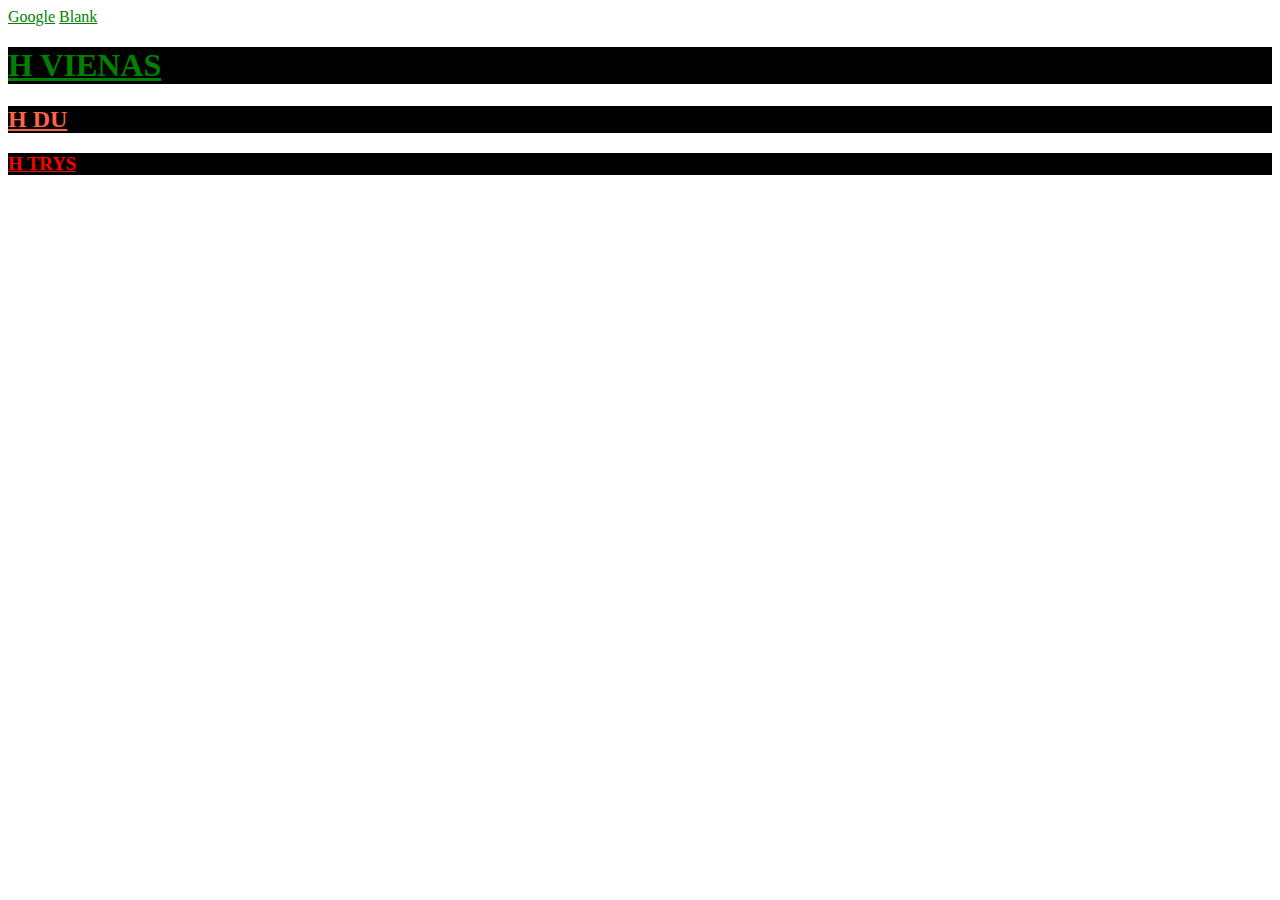
<file: 3-diena-Simple-Page/index.html>
<!DOCTYPE html>
<html>
<head>
    <link rel="stylesheet" href="style.css">
<style>
h1   {color: blue;}
h2   {color: rgb(255,99,71)}
p    {color: red;}
</style>
</head>
<body>

<a id="first" href="https://google.com">Google</a> 
<a id="second" href="#" target="_blank">Blank</a> 
<h1 style="color: green">H VIENAS</h1>
<h2 style="color: rgb(255,99,71)">H DU</h2>
<h3> H TRYS</h3>

</body>
</html>
</file>
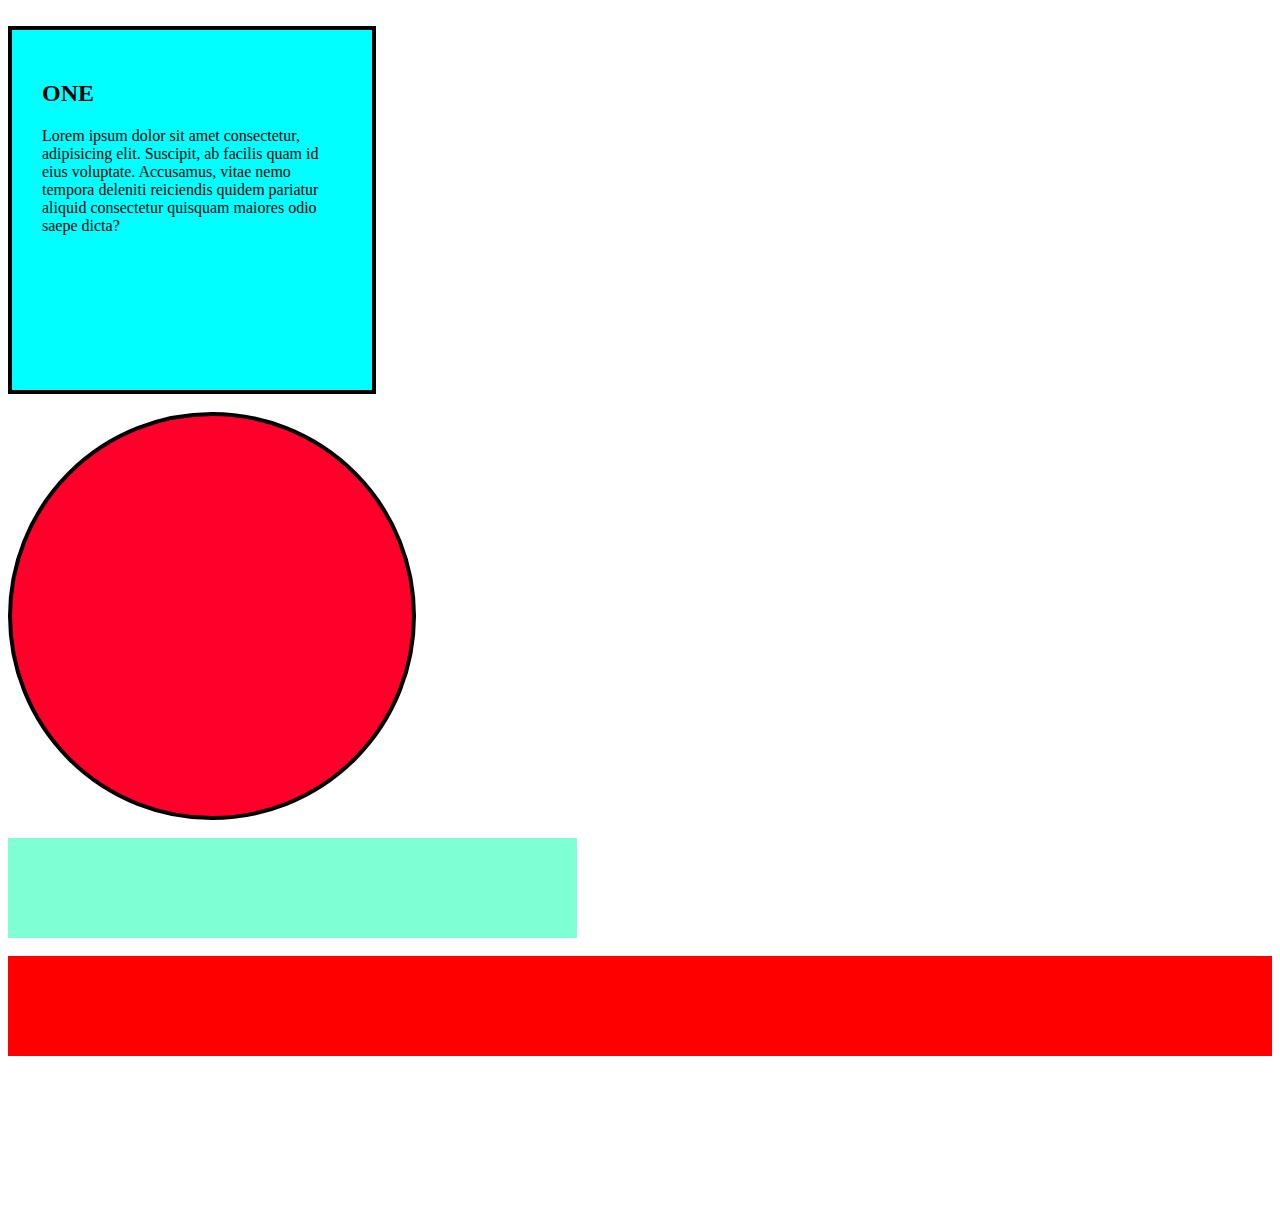
<file: 4-diena-Elements-Structure/index.html>
<!DOCTYPE html>
<html>
<head>
    <link rel="stylesheet" href="style.css">
</head>

<body>

    <div class="container"> </div>
    <br>
    <div class="one">
        <h2> ONE </h2>
    <p> Lorem ipsum dolor sit amet consectetur, adipisicing elit. Suscipit, ab facilis quam id eius voluptate. Accusamus, vitae nemo tempora deleniti reiciendis quidem pariatur aliquid consectetur quisquam maiores odio saepe dicta?</p> 
    </div>

    
    <br>
    <div class="two"> </div>
    <br>
    <div class="three"> </div>
    <br>
    <div class="four"> </div>
    <br>
    <div class="five"> </div>


    
    
    </body>

    </html>
</file>
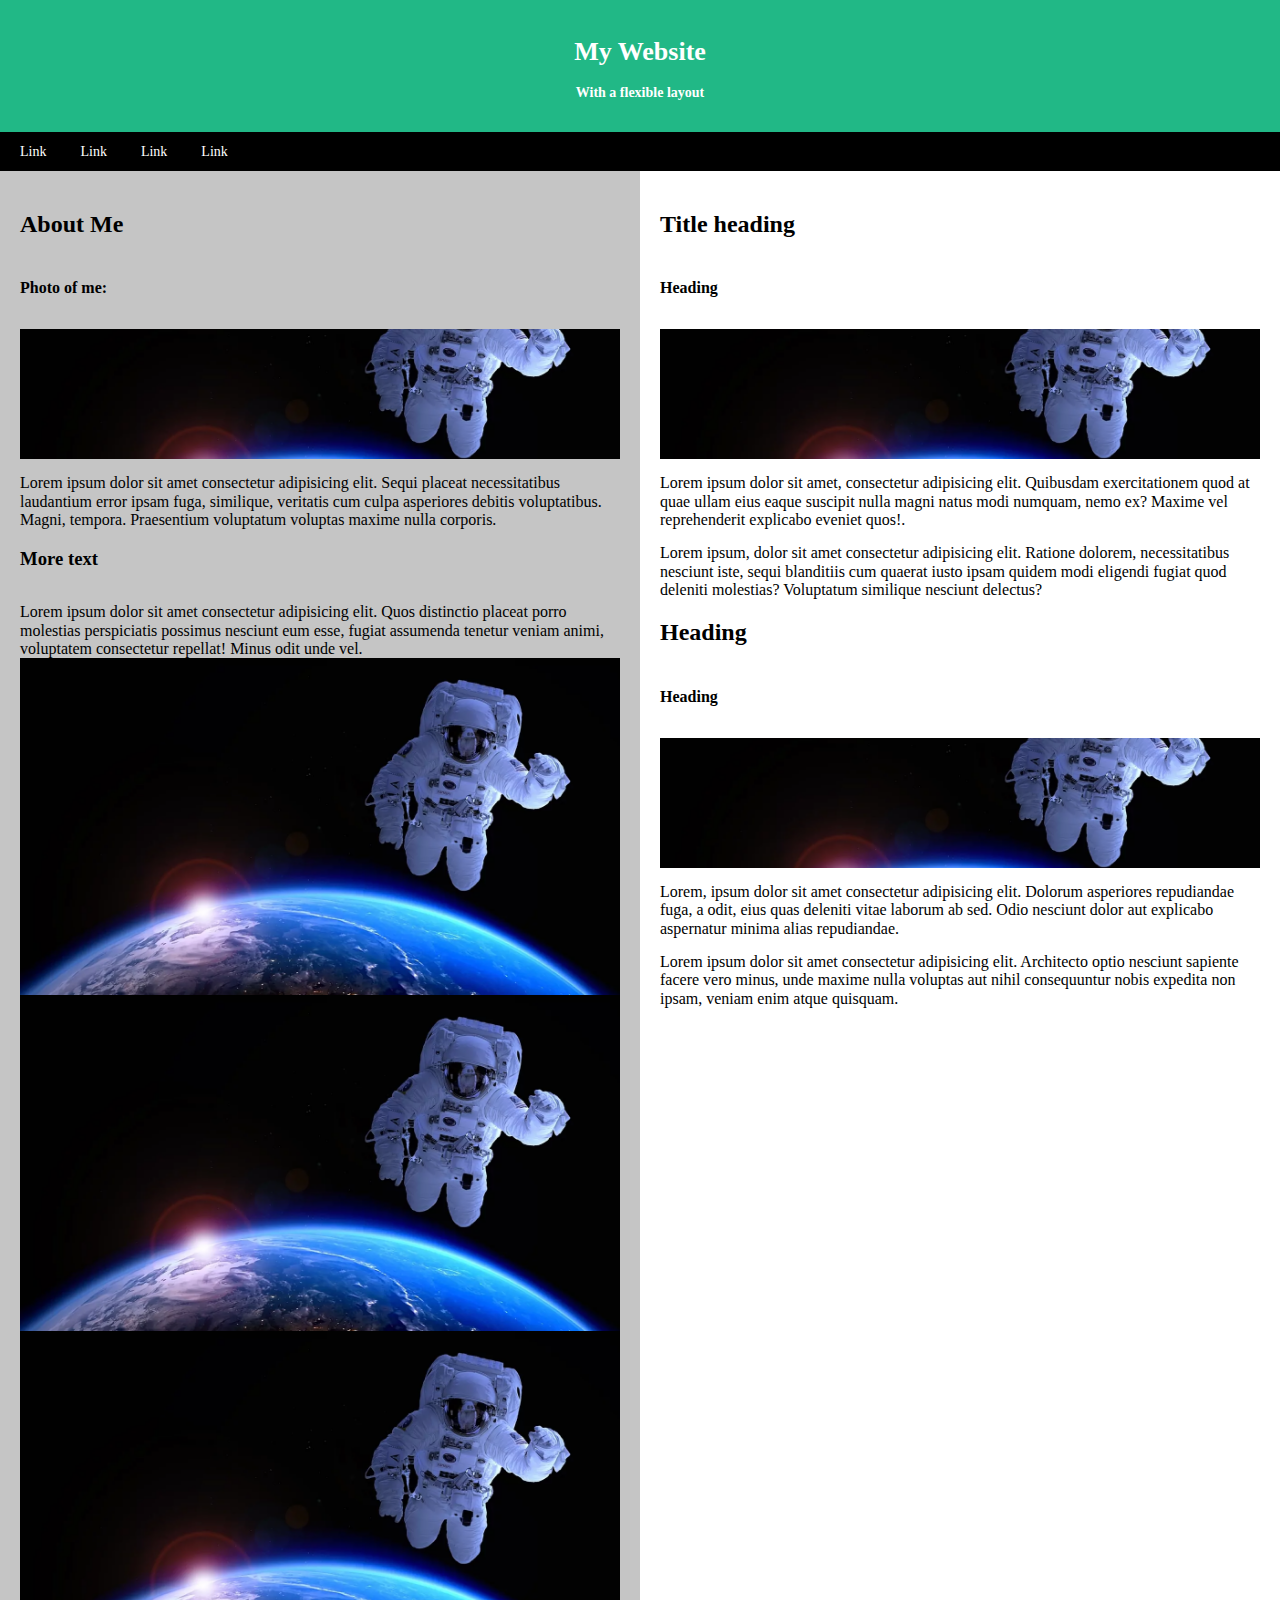
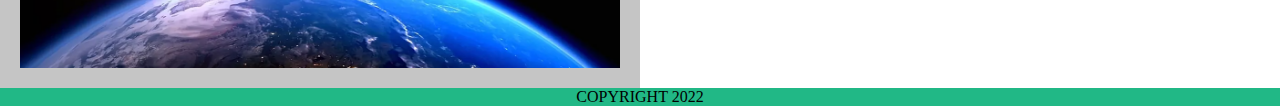
<file: 10-diena-Flex-Practise/uzduotis/index.html>
<!DOCTYPE html>
<html lang="en">
  <head>
    <meta charset="UTF-8" />
    <meta http-equiv="X-UA-Compatible" content="IE=edge" />
    <meta name="viewport" content="width=device-width, initial-scale=1.0" />
    <title>Document</title>
    <link rel="stylesheet" type="text/css" media="screen" href="normalize.css" />
  <link rel="stylesheet" type="text/css" media="screen" href="style.css" />
  </head>

  <header>
    <h1>My Website</h1>
    <h2>With a flexible layout</h2>
  </header>

  <nav>

 <div class="nav">
    <a href="#">Link</a>
    <a href="#">Link</a>
    <a href="#">Link</a>
    <a href="#">Link</a>
 </div>
      
  </nav>
  
  <body>

    <div class="content">
      <div class="leftside">
        <h2>About Me</h2>
        <h4>Photo of me:</h4>
        <img class="profile" src="images/space.png" />
        <a>Lorem ipsum dolor sit amet consectetur adipisicing elit. Sequi placeat necessitatibus laudantium error ipsam fuga, similique, veritatis cum culpa asperiores debitis voluptatibus. Magni, tempora. Praesentium voluptatum voluptas maxime nulla corporis. </a>
        <h3>More text</h3>
        <a>Lorem ipsum dolor sit amet consectetur adipisicing elit. Quos distinctio placeat porro molestias perspiciatis possimus nesciunt eum esse, fugiat assumenda tenetur veniam animi, voluptatem consectetur repellat! Minus odit unde vel.</a>
        <img class="pictures" src="images/space.png" />
        <img class="pictures" src="images/space.png" />
        <img class="pictures" src="images/space.png" />
      </div>

      <div class="rightside">
        <h2>Title heading</h2>
        <h4>Heading</h4>
        <img src="images/space.png" />
        <a
          >Lorem ipsum dolor sit amet, consectetur adipisicing elit. Quibusdam exercitationem quod at quae ullam eius eaque suscipit nulla magni natus modi numquam, nemo ex? Maxime vel reprehenderit explicabo eveniet quos!.</a
        >
        <a
          >Lorem ipsum, dolor sit amet consectetur adipisicing elit. Ratione dolorem, necessitatibus nesciunt iste, sequi blanditiis cum quaerat iusto ipsam quidem modi eligendi fugiat quod deleniti molestias? Voluptatum similique nesciunt delectus?</a
        >
        <h2>Heading</h2>
        <h4>Heading</h4>
        <img src="images/space.png" />
        <a
          >Lorem, ipsum dolor sit amet consectetur adipisicing elit. Dolorum asperiores repudiandae fuga, a odit, eius quas deleniti vitae laborum ab sed. Odio nesciunt dolor aut explicabo aspernatur minima alias repudiandae.</a
        >
        <a
          >Lorem ipsum dolor sit amet consectetur adipisicing elit. Architecto optio nesciunt sapiente facere vero minus, unde maxime nulla voluptas aut nihil consequuntur nobis expedita non ipsam, veniam enim atque quisquam.</a
        >
      </div>
    </div>
  </body>
  <footer> COPYRIGHT 2022  </footer>
</html>
</file>
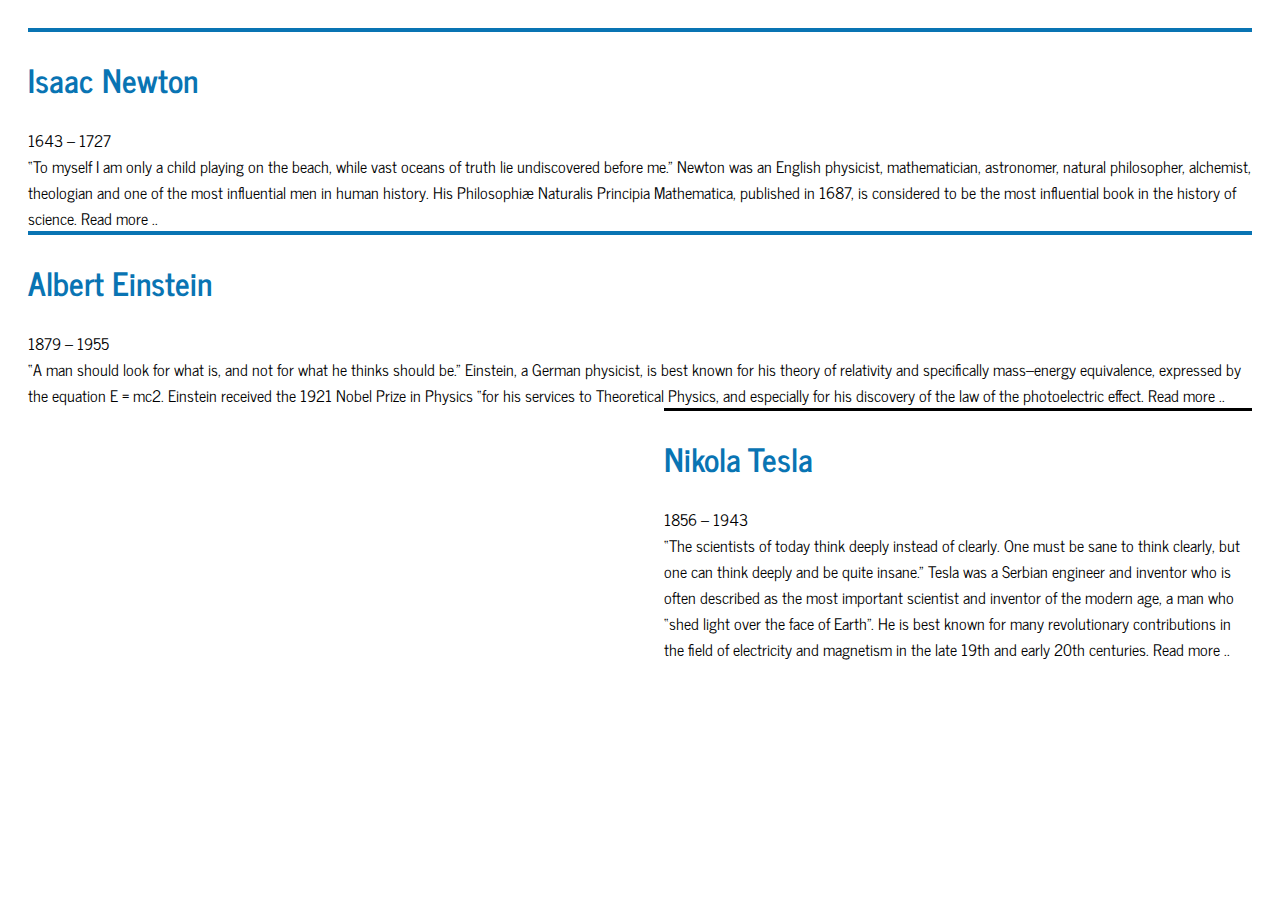
<file: 5-diena-CSS/task float/index.html>
<!DOCTYPE html>
<html lang="en">

<head>
    <meta charset="UTF-8">
    <title>Scientists</title>
    <link href="https://fonts.googleapis.com/css?family=News+Cycle:400,700&amp;subset=latin-ext" rel="stylesheet">
    <link rel="stylesheet" href="css/style.css">
</head>

<body>
    
    <article class="isaac">
        <h1>Isaac Newton</h1>
        <div>1643 – 1727</div>
        <div>
            <!-- [ Isaac-Newton.jpg ] -->

            “To myself I am only a child playing on the beach, while vast oceans of truth lie undiscovered before me.”

            Newton was an English physicist, mathematician, astronomer, natural philosopher, alchemist, theologian and one of the most influential men in human history. His Philosophiæ Naturalis Principia Mathematica, published in 1687, is considered to be the most influential book in the history of science.
            
            Read more ..
        </div>
    </article>

    <article>
        <h1>Albert Einstein</h1>
        <div>1879 – 1955</div>
        <div>
            <!-- [ Albert-Einstein.jpg ] -->

            “A man should look for what is, and not for what he thinks should be.”

            Einstein, a German physicist, is best known for his theory of relativity and specifically mass–energy equivalence, expressed by the equation E = mc2. Einstein received the 1921 Nobel Prize in Physics “for his services to Theoretical Physics, and especially for his discovery of the law of the photoelectric effect.
            
            Read more ..
        </div>
    </article>

    
    
   
    <article class="tesla">

        <h1>Nikola Tesla</h1>
        <div>1856 – 1943</div>
        <div>
            <!-- [ Nikola-Tesla.jpg ] -->

            “The scientists of today think deeply instead of clearly. One must be sane to think clearly, but one can think deeply and be quite insane.”

            Tesla was a Serbian engineer and inventor who is often described as the most important scientist and inventor of the modern age, a man who “shed light over the face of Earth”. He is best known for many revolutionary contributions in the field of electricity and magnetism in the late 19th and early 20th centuries.
            
            Read more ..
        </div>
    </article>

</body>

</html>
</file>
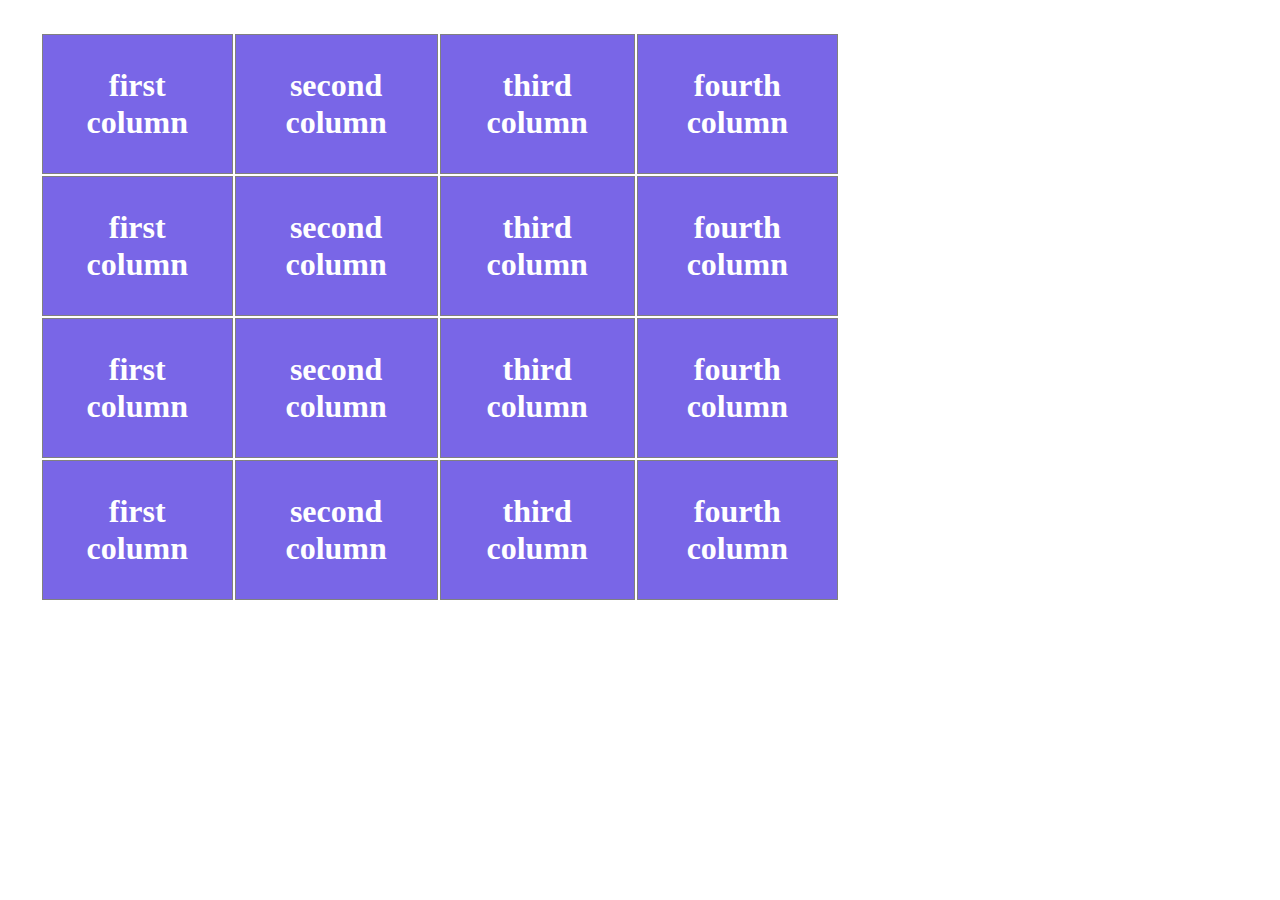
<file: 6-diena-Page-Table/2-uzduotis/index.html>
<!DOCTYPE html>
<html lang="en">

<head>
    <meta charset="UTF-8">
    <title>Scientists</title>
    <link href="https://fonts.googleapis.com/css?family=News+Cycle:400,700&amp;subset=latin-ext" rel="stylesheet">
    <link rel="stylesheet" href="style.css">
</head>

<body>
    <table>
        <tr>
            <th> first column </th>
            <th> second column </th>
            <th> third column </th>
            <th> fourth column </th>
        </tr>
        <tr>
            <th> first column </th>
            <th> second column </th>
            <th> third column </th>
            <th> fourth column </th>
        </tr>
        <tr>
            <th> first column </th>
            <th> second column </th>
            <th> third column </th>
            <th> fourth column </th>
        </tr>
        <tr>
            <th> first column </th>
            <th> second column </th>
            <th> third column </th>
            <th> fourth column </th>
        </tr>
    </table>
</body>
</file>
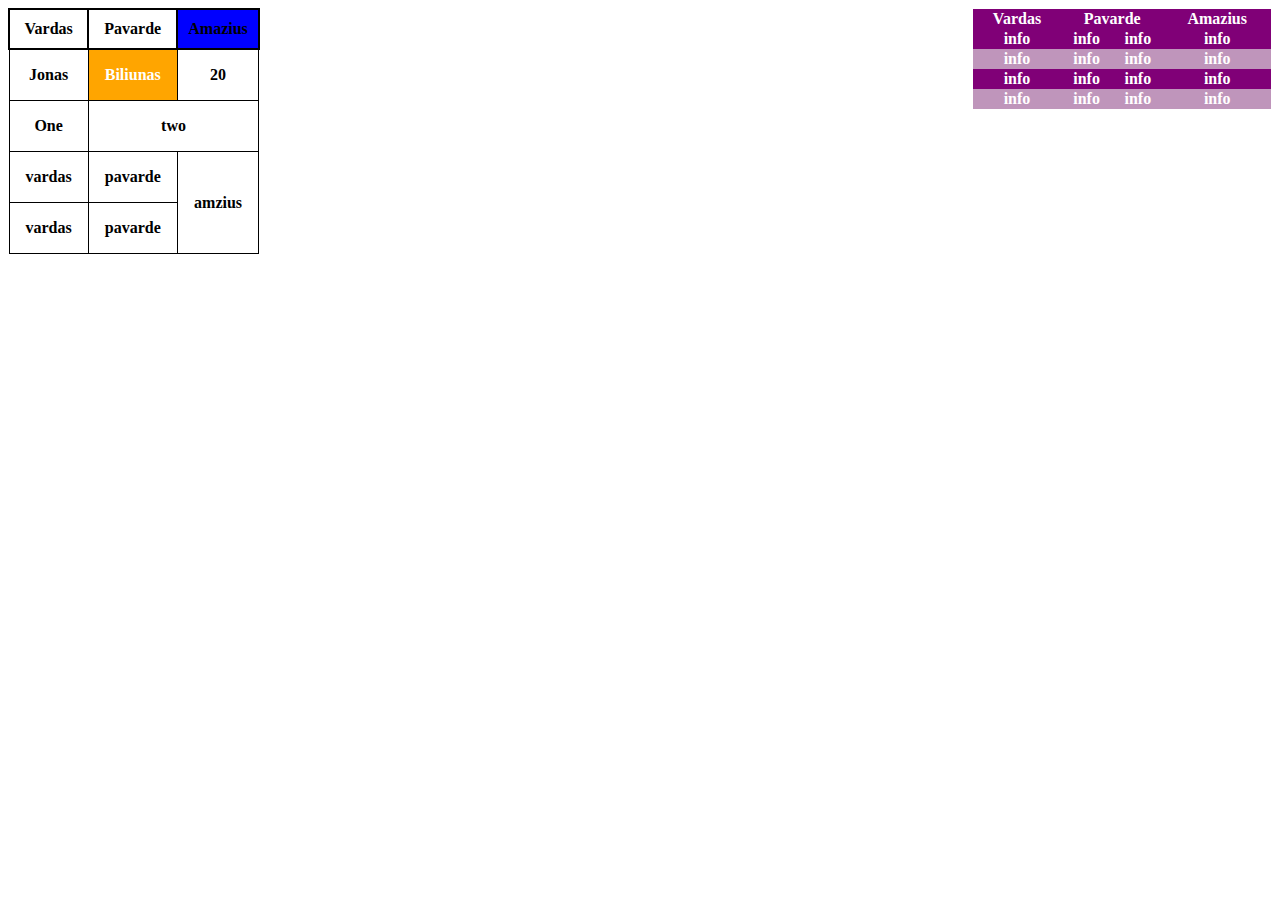
<file: 6-diena-Page-Table/3-uzduotis/index.html>
<!DOCTYPE html>
<html lang="en">

<head>
    <meta charset="UTF-8">
    <title>Scientists</title>
    <link href="https://fonts.googleapis.com/css?family=News+Cycle:400,700&amp;subset=latin-ext" rel="stylesheet">
    <link rel="stylesheet" href="style.css">
</head>



<body>

 

    <table class="first-table">
       
        <thead> 

            <tr> 
            
            <th> Vardas </th>
            <th> Pavarde </th>
            <th> Amazius </th>
            
            </tr>

    </thead>

  <!--  <colgroup>
        <col span="2">
        <col span="1"  style="background-color: green">
        <col span="1"  style="background-color: red">
        <col span="2" style="background-color: pink">
      </colgroup> -->


     <!-- <colgroup>
        <col span="1">
        <col span="1"  style="background-color: white">
        </colgroup>
     -->


    <tbody> 
        
        
      
        <tr>
            <td> Jonas </td>
            <td>Biliunas </td>
            <td> 20 </td>
            
        </tr>
        
        <tr>
            <td> One </td>
            <td colspan="2"> two </td>
          <!--  <td> two </td>  --> 
            
        </tr>
        <tr>
            <td> vardas </td>
            <td> pavarde </td>
            <td rowspan="3"> amzius </td>
            
           
        </tr>

        <tr>
            <tr>
                <td> vardas </td>
                <td> pavarde </td>
                
                
               
            </tr>
        
        
           
        </tr>
    </tbody>
    </table>



    <table class="second-table">

        <thead> 
            
            <tr> 
        
            <th> Vardas </th>
            <th colspan="2"> Pavarde </th>
            <th> Amazius </th>
            
         </tr>
    </thead>

    <tbody>
        <tr>
            <td> info </td>
            <td> info</td>
            <td> info</td>
            <td> info </td>
        </tr>
        <tr>
            <td> info </td>
            <td> info</td>
            <td> info</td>
            <td> info </td>
        </tr>
        <tr>
            <td> info </td>
            <td> info</td>
            <td> info</td>
            <td> info </td>
        </tr>
        <tr>
            <td> info </td>
            <td> info</td>
            <td> info</td>
            <td> info </td>
        </tr>
    </tbody>
    </table>

   

</body>
</file>
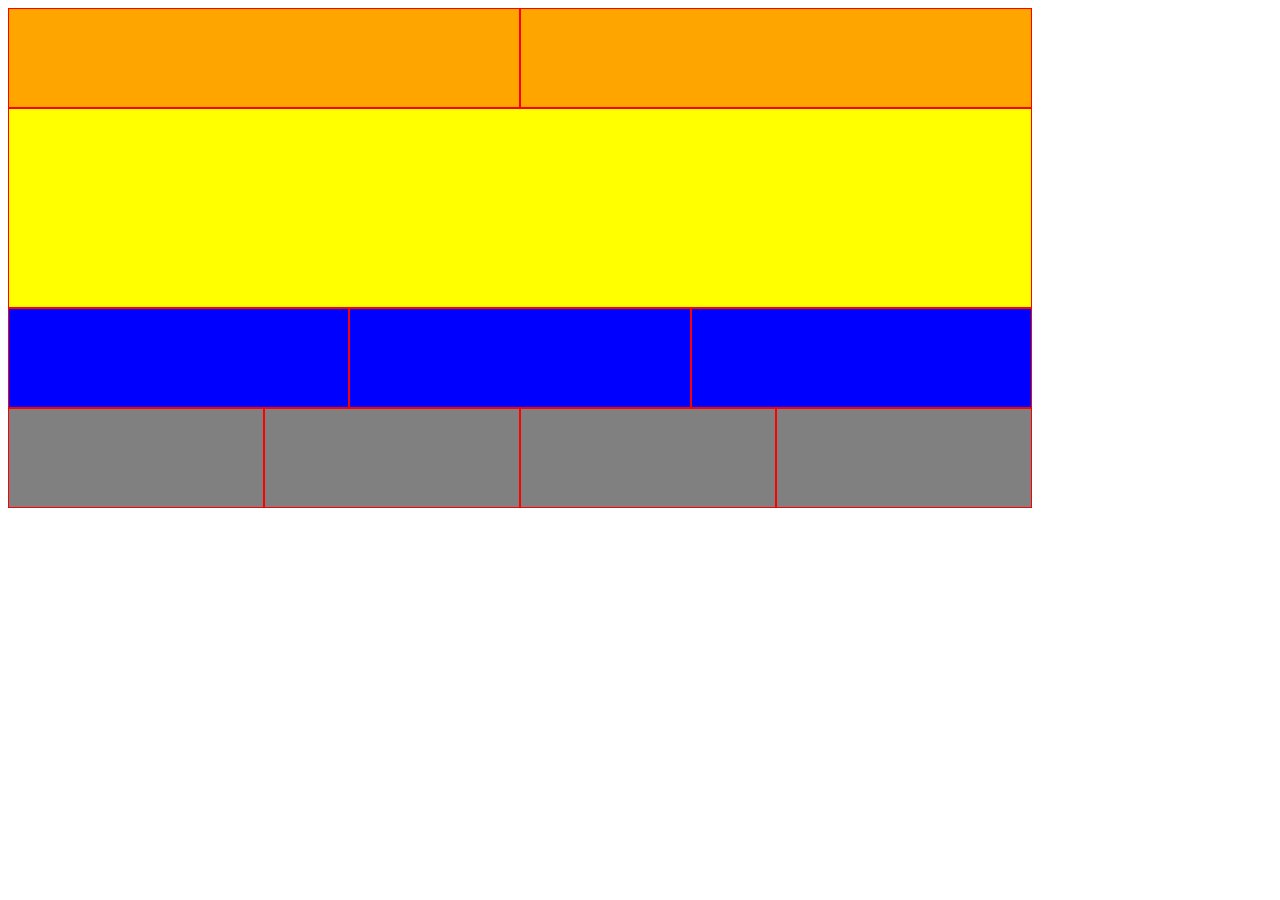
<file: 9-diena-Flex-Introduction/1-uzduotis/index.html>
<!DOCTYPE html>
<html lang="en">

<head>
    <meta charset="UTF-8">
    <title>Scientists</title>
    <link href="https://fonts.googleapis.com/css?family=News+Cycle:400,700&amp;subset=latin-ext" rel="stylesheet">
    <link rel="stylesheet" href="style.css">
    <title> Flex </title>
</head>
<body>

<header>
    <div> </div>
    <div> </div>
</header>

<article>
    <div></div>
</article>

<section>
    <div></div>
    <div></div>
    <div></div>
    </section>

<footer>
    <div></div>
    <div></div>
    <div></div>
    <div></div>
</footer>
</body>
</file>
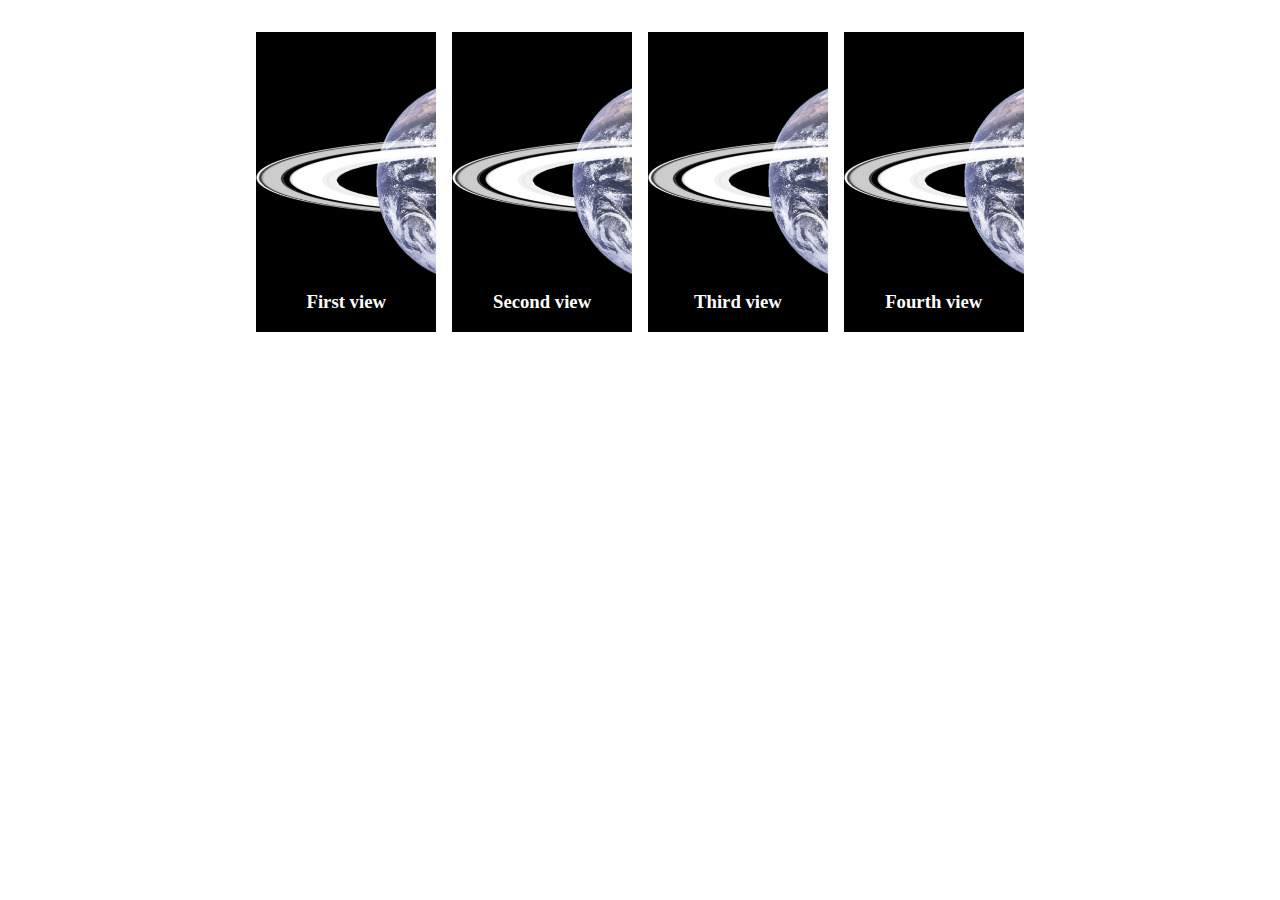
<file: 9-diena-Flex-Introduction/2-uzduotis/index.html>
<!DOCTYPE html>
<html lang="en">

<head>
    <meta charset="UTF-8">
    <title>Scientists</title>
    <link href="https://fonts.googleapis.com/css?family=News+Cycle:400,700&amp;subset=latin-ext" rel="stylesheet">
    <link rel="stylesheet" href="style.css">
    <title> Flex </title>
</head>
<body>

    <div>
        <h3> First view</h3>
    </div>
    <div>
        <h3> Second view</h3>
    </div>
    <div>
        <h3> Third view</h3>
    </div>
    <div>
        <h3> Fourth view</h3>
    </div>

</body>

</html>
</file>
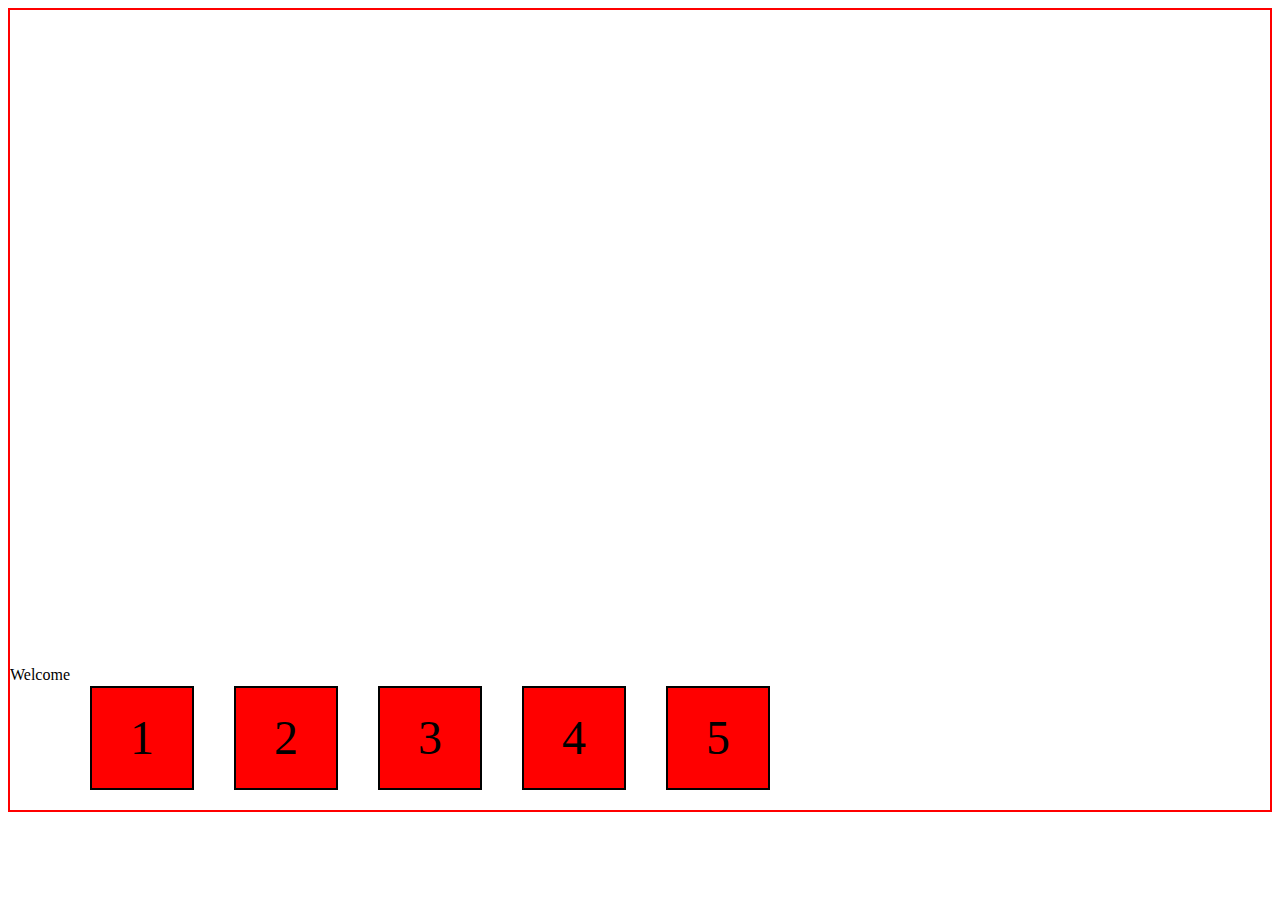
<file: 9-diena-Flex-Introduction/pamoka/index.html>
<!DOCTYPE html>
<html lang="en">

<head>
    <meta charset="UTF-8">
    <title>Scientists</title>
    <link href="https://fonts.googleapis.com/css?family=News+Cycle:400,700&amp;subset=latin-ext" rel="stylesheet">
    <link rel="stylesheet" href="style.css">
    <title> test </title>
</head>

<body>
<p1>Welcome</p1>

<div> 1 </div>

<div> 2 </div>

<div> 3 </div>

<div> 4 </div>

<div> 5 </div>
</body>

</html>
</file>
<file: 3-diena-Simple-Page/style.css>
.paragraph {
    background-color: #ff6347;
}

#unique {
    background-color: #6a5acd;
}

a:link {
    color: green;
}

a:hover {
    color: yellow;
}

h1 {
    color: red;
    background: black;
    text-align: left;
    text-decoration: underline;
}

h2 {
    color: red;
    background: black;
    text-align: left;
    text-decoration: underline;
}

h3 {
    color: red;
    background: black;
    text-align: left;
    text-decoration: underline;
}
</file>
<file: 4-diena-Elements-Structure/style.css>
.container {
   width: 100%;
   box-sizing: border-box;
}

.one {
    width: 300px;
    height: 300px;
    padding: 30px;
    background-color: aqua;
    border: 4px black;
    border-style: solid;

    
  }

  .two {
    width: 300px;
    height: 300px;
    background-color: rgb(255, 0, 43);
    padding: 50px;
    border: 4px;
    border-style: solid;
    border-radius: 50% 50%;
    
  }


  .three {
  width: 45%;
  height: 100px;
  background-color: aquamarine;

}

 .four {
    width: 200x;
    height: 100px;
    background-color: red;
  }

  .five {
    width: 200px;
    height: 100px;
    padding: 1em;
    margin: 2em, auto;
  }
</file>
<file: 10-diena-Flex-Practise/uzduotis/style.css>
header {
    background-color: rgb(33, 184, 134);
    text-align: center;
    padding: 20px;
    color: white;
}

header h1 {
    font-size: 26px;
}

header h2 {
    font-size: 14px;
}

body {
    margin: 0px;
    display: flex;
    flex-direction: column;
    max-width: 3000px;
}

body a {
    margin-top: 15px;
}

.nav {
    background-color: black;
    padding: 10px;
}

.nav a {
    text-decoration: none;
    color: white;
    margin-right: 20px;
    margin-left: 10px;
    font-size: 14px;
}

.leftside {
    display: flex;
    flex-basis: 600px; 
    flex-grow: 0;  
    background-color: rgb(197, 197, 197);
    flex-direction: column;
    padding: 20px;
}

.profile {
    flex-shrink: 1;
    height: 130px;
    object-fit: cover;
    padding-top: 10px;
}

.profile profile {
    border: 1px solid #ddd;
    border-radius: 4px;
    padding: 5px;
    width: 100%;
    height: auto; 
}

/* .pictures {
    flex-shrink: 1;
    height: 50px;
    object-fit: cover;
    padding-top: 10px;
}
*/

.pictures {
        max-width: 100%;
        height: auto;
    
}


.rightside {
    display: flex;
    flex-basis: 600px;
    max-width: fit-content;
    flex-grow: 1;  
    flex-direction: column;
    padding: 20px;
}

.rightside img {
        flex-shrink: 1;
        height: 130px;
        object-fit: cover;
        padding-top: 10px;
}



.content {
    display: flex;
    flex-direction: row;
    flex-basis: 600px;
    flex-grow: 1;
}



footer {
    text-align: center;
    background-color: rgb(33, 184, 134);
}

footer p {
    text-align: center;
}
</file>
<file: 5-diena-CSS/task float/css/style.css>
/*
    Pilko teksto spalva
    #666;

    Bloko viršutinio border ir h1 spalva:
    #0974b3
  
    clear fix

*/

.container {
    width: 700px;
    margin: 0 auto;
    box-sizing: border-box;
    color: #666;
    
 }

 h1 {
 
     color:#0974b3;

 }

 p {


 }

 article { 

    border-top: #0974b3 4px solid;


 }

body {

    font-family: 'News Cycle', sans-serif;
    font-size: 16px;
    padding: 20px;

   .isac { 

    

    
   }

   .newton {}

   #newton::after {
       content: "";
       clear: both;
       display: table;
    }
  


    .tesla {


    width: 48%;
    float: right;
    border-top: solid 

    }

}



[19:45] Povilas Vasiliauskas


[19:47] Povilas Vasiliauskas
taip, color: #666

[19:51] Marijus Romanovas
#newton::after {content: "";clear: both;display: table;}

[19:53] Povilas Vasiliauskas
border-top: #0974b3 4px solid;
</file>
<file: 6-diena-Page-Table/2-uzduotis/style.css>
table {
     width: 800px;
     margin: 2em;
     text-align: center;
     font-family: "Courgette", cursive;

 }

 th {
     background-color: rgb(121, 102, 231);
     border: 1px solid gray;
     color: white;
     padding: 1em;
     font-size: 2em;

 }

 td {
     padding: 1em;
     border: 1px solid gainsboro;
 }
</file>
<file: 6-diena-Page-Table/3-uzduotis/style.css>
table {

      width: 300px;
    
      /* margin: 2em; */
    
      text-align: center;
    
      border: 3px red solid;
    
      padding: 0px;
    
      border-collapse: collapse;
    
      font-weight: bolder;
    
    }
    
    
    
    .first-table th {
    
      border: 2px black solid;
    
      padding: 10px;
    
      margin: 0px;
    
    }
    
    
    
    .first-table td {
    
      border: 2px black solid;
    
      padding: 10px;
    
      margin: 0px;
    
    }


 
 .first-table {

  /*  border: 1px solid red; */
    background-color: white;
    float: left;
    width: 200px;
    border: 1px solid rgb(255, 0, 13);
    border-collapse: collapse;
    padding: 1em;


 }

 .first-table td {
   background-color: white;
   border: 1px solid black;
  /* border-top-color: 1px solid black;
   border-left-color: 1px solid black;
   border-right-color: 1px solid black;*/
   color: black;
   padding: 1em;
   font-size: 1em;
   padding: 1em;
  

}

.first-table tr:first-child td:nth-child(2) {

   background-color: orange;
 
   color: white;
 
 }

.first-table tbody {
   border: 1px solid red;
}
/*
.first-table td {
   padding: 1em;
   border: 1px solid red; } */
 /*  border: 1px solid red; */
   

/* table tbody tr:nth-child(even) {
	background-color: #ffffff;
} */

 .first-table th:nth-child(3) {
   background-color: blue;
   }

.first-table td:nth-col {

      background-color: red;
   }

   .first-table  nth-child {
      background-color: yellow;
    }



 .second-table {

      border: 1px solid white;
      color: white;
      padding: 1em;
      float: right;
     
   
   }

 /* th, td {
      border: 1px solid white;
      border-collapse: collapse;
    } */

 .second-table tr:nth-child(even) {
   background-color: #bf95bb;
 }

 .second-table tr:nth-child(odd) {
   background-color: rgb(128, 0, 119);
 }

 




 


 
 /* tr:first-child td:nth-child(2) {
    background-color: orange;
    }

    tr:nth-child(even) {
    background-color: violet;
    }

    */
</file>
<file: 9-diena-Flex-Introduction/1-uzduotis/style.css>
* {
    box-sizing: border-box;
}


body {
    display: flex;
    flex-direction: column;
    max-width: 1024px;

}

header {
    display: flex;
    flex-direction: row;
}

header div {
    height: 100px;
    width: 100%;
    background-color: orange;
    border: solid 1px red;
}

article {
    display: flex;
}

article div {
    height: 200px;
    width: 100%;
    background-color: yellow;
    border: solid 1px red;
}

section { 
    display: flex;
    flex-direction: row;
}

section div {
    height: 100px;
    width: 100%;
    background-color: blue;
    border: solid 1px red;

}

footer {
    display: flex;
   /* flex-wrap: wrap; */
    flex-direction: row;

}

footer div {
    height: 100px;
    width: 50%;
    background-color: grey;
    border: solid red 1px;
}
</file>
<file: 9-diena-Flex-Introduction/2-uzduotis/style.css>
body {
    display: flex;
    flex-direction: row;
    max-width: 768px;
    margin: 2em auto;
    gap: 2%;


}

div {

    height: 300px;
    width: 25%;
    background: url(planet.png) no-repeat;
    background-size: cover;
    display: flex;
    justify-content: center;
    align-items: flex-end;
    color: white;



}
</file>
<file: 9-diena-Flex-Introduction/pamoka/style.css>
body {
    height: 800px;
    border: solid 2px red;
    display: flex;
    flex-direction: row;
    flex-wrap: wrap;
    justify-content: flex-start;
    align-items: flex-start;
    align-content: flex-end;
}
div { 
    width: 100px;
    line-height: 100px;
    height: 100px;
    border: solid 2px black;
    font-size: 3em;
    background-color: red;  
    text-align: center;
    margin: 20px;


}
</file>
